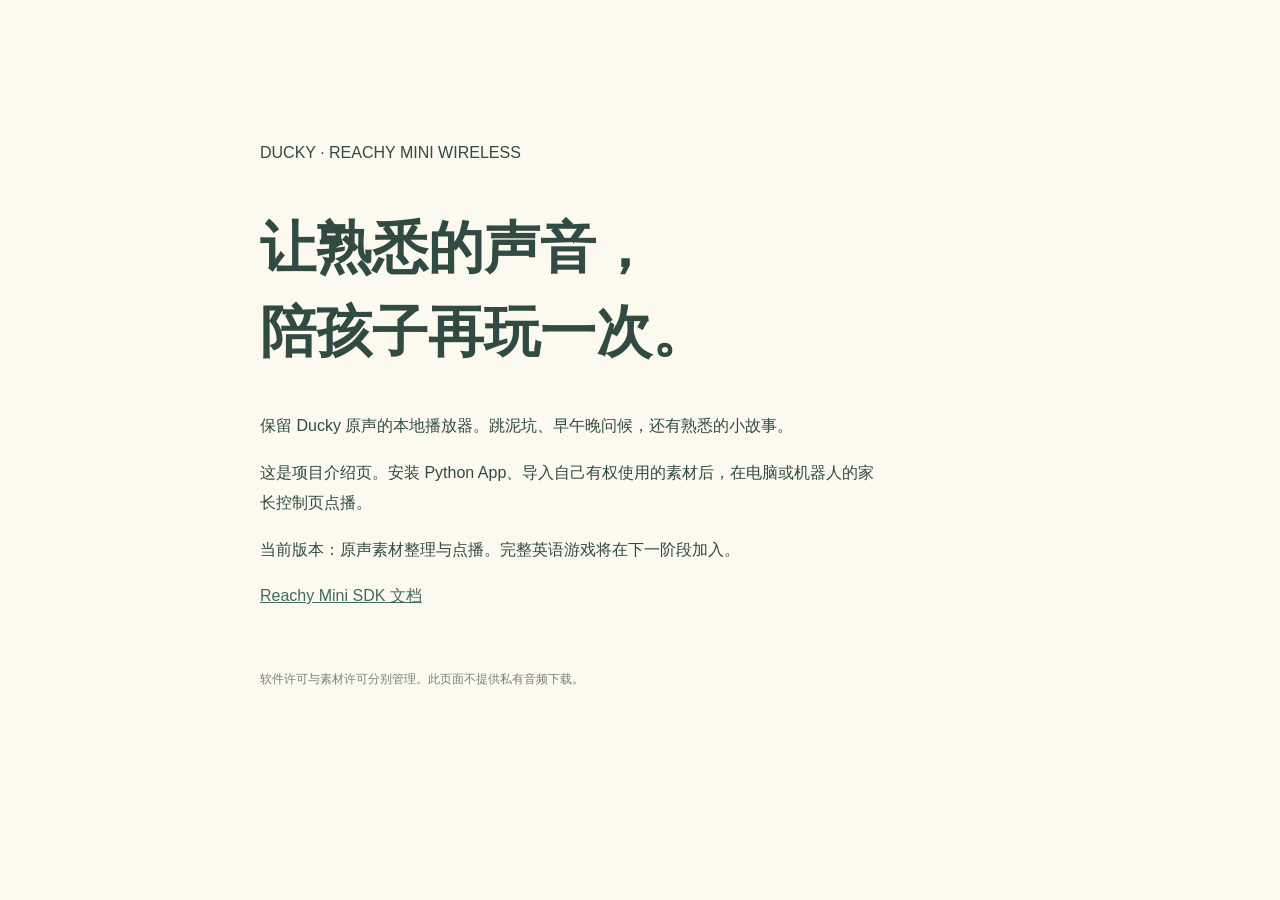
<file: index.html>
<!doctype html><html lang="zh-CN"><head><meta charset="utf-8"><meta name="viewport" content="width=device-width,initial-scale=1"><title>Ducky 原声小屋</title><link rel="stylesheet" href="style.css"></head><body><main><p>DUCKY · REACHY MINI WIRELESS</p><h1>让熟悉的声音，<br>陪孩子再玩一次。</h1><p>保留 Ducky 原声的本地播放器。跳泥坑、早午晚问候，还有熟悉的小故事。</p><p>这是项目介绍页。安装 Python App、导入自己有权使用的素材后，在电脑或机器人的家长控制页点播。</p><p>当前版本：原声素材整理与点播。完整英语游戏将在下一阶段加入。</p><p><a href="https://github.com/pollen-robotics/reachy_mini/tree/main/docs/SDK">Reachy Mini SDK 文档</a></p><footer>软件许可与素材许可分别管理。此页面不提供私有音频下载。</footer></main></body></html>
</file>
<file: style.css>
body{background:#fcf9ef;color:#314b42;font-family:"PingFang SC",sans-serif;margin:0}main{max-width:760px;margin:10vh auto;padding:32px}h1{font-size:clamp(32px,6vw,56px);line-height:1.5}p{line-height:1.9;max-width:620px}a{color:#426c5d}footer{margin-top:60px;color:#778177;font-size:12px}
</file>
